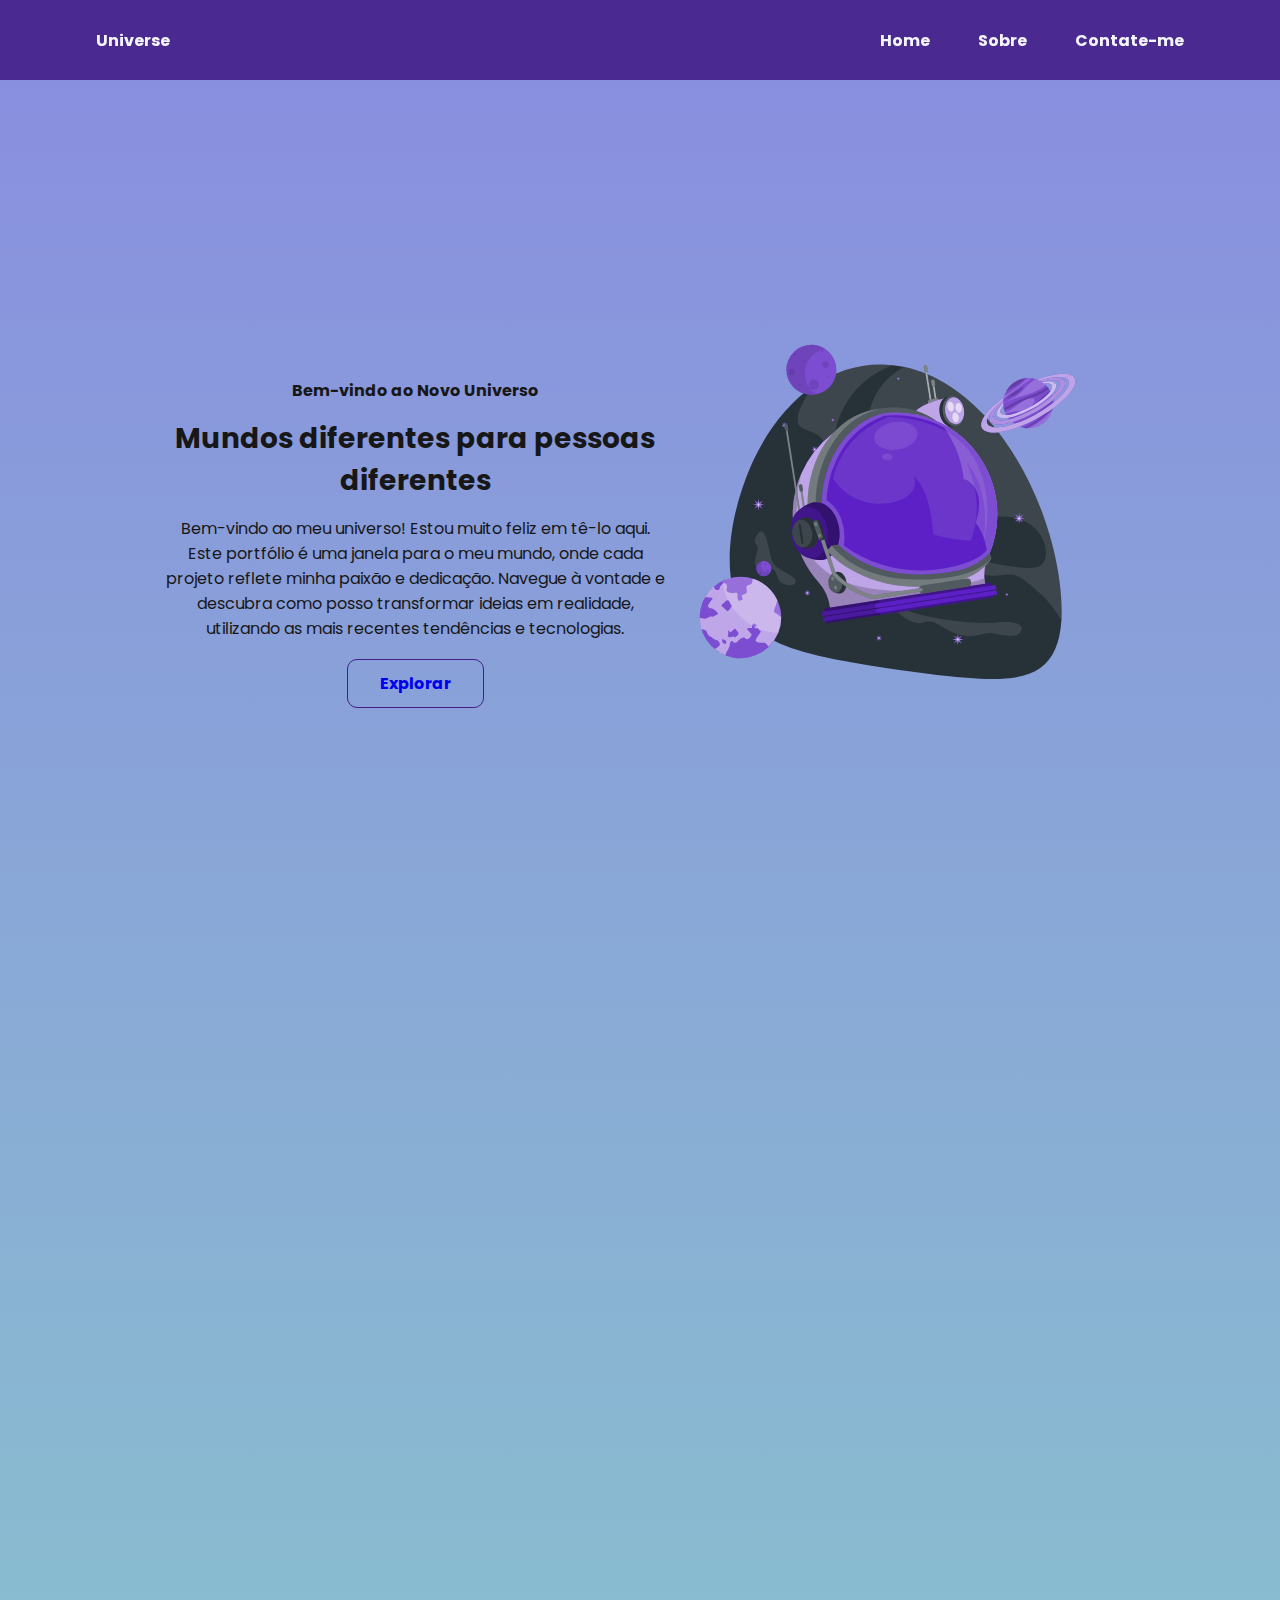
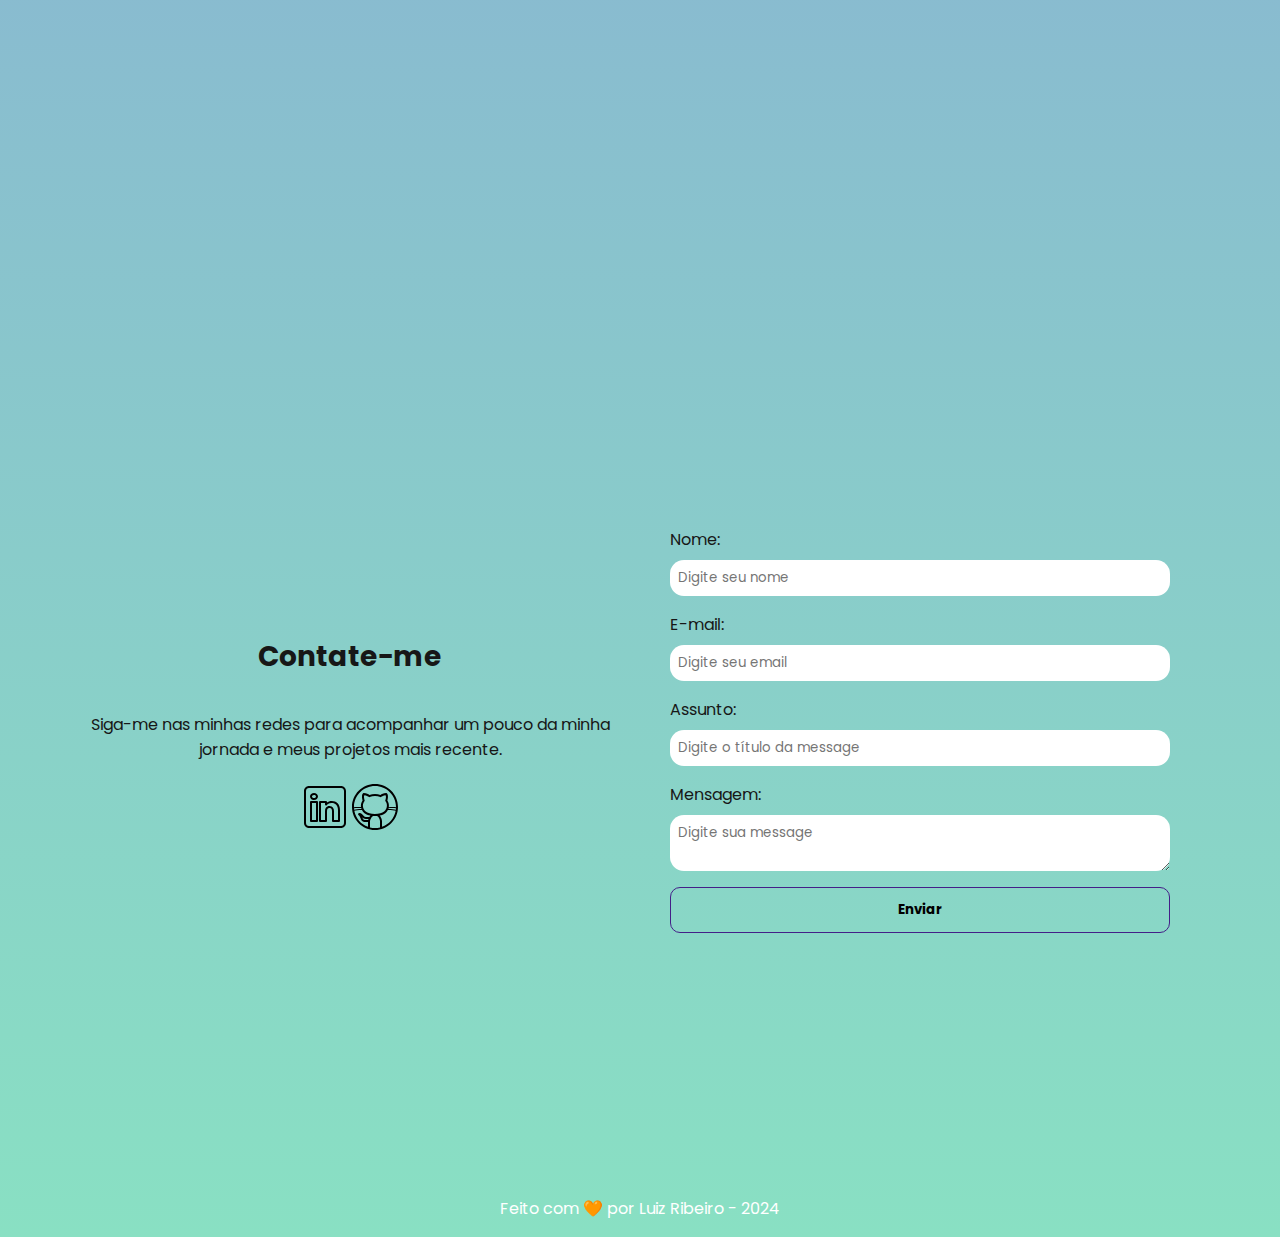
<file: index.html>
﻿<!DOCTYPE html>
<html lang="pt-br">
<html>
<head>
    <meta charset="UTF-8">
    <meta name="viewport" content="width=device-width, initial-scale=1.0">
    <meta name="description" content="Projeto Portfólio">
    <meta name="author" content="Luiz Ribeiro">
    <meta name="keywords" content="HTML, CSS, JavaScript">
    <link rel="icon" href="./assets/img/favicon.svg" />
    <link rel="stylesheet" href="./assets/css/style.css">
    <title>Universe</title>
</head>
<body>
    <header class="menu_container flex">
        <div id="header_content" class="menu_content">

            <div id="titulo">
                <a href="#">Universe</a>
            </div>

            <div id="menu" class="flex">
                <nav>
                    <ul class="flex menu_lista">
                        <li><a href="#">Home</a></li>
                        <li><a href="#about">Sobre</a></li>
                        <li><a href="#contact">Contate-me</a></li>
                    </ul>
                </nav>
            </div>
        </div>
    </header>
    <!-- Main -->
     <main>
          <!-- Section Home -->
        <section id="home">
            <article id="home_texto">

                <h4 class="texto">Bem-vindo ao Novo Universo</h4>
                <h1 class="texto texto-destaque" >Mundos diferentes para pessoas diferentes</h1>
                <p  class="texto descricao">
                    Bem-vindo ao meu universo! Estou muito feliz em tê-lo aqui. Este portfólio é uma janela para o meu mundo, onde cada projeto reflete minha paixão e dedicação.
                    Navegue à vontade e descubra como posso transformar ideias em realidade, utilizando as mais recentes tendências e tecnologias.
                </p>

                <a class="botao" target="_blank" href="https://github.com/luizribeiro-dev" alt="Github da Generation Brasil">
                    Explorar
                </a>
            </article>

            <article id="home_imagem">
                <img src="./assets/img/astronauta.svg" alt="Capacete de Astronauta Animado" width="450">
            </article>
        </section>

        <!-- Section About -->
        <section id="about" class="flex">

         
        </section>
        <!-- Section Contact -->
        <section id="contact" class="contato_container">
            <article id="redes_sociais" class="flex contato_content">

                <h4 class="texto texto-destaque">Contate-me</h4>
                <p>Siga-me nas minhas redes para acompanhar um pouco da minha jornada e meus projetos mais recente.</p>

                <div id="icones_redes_sociais" class="flex social_container">
                    <a href="https://www.linkedin.com/in/-luizribeiro/" class="social_icon" target="_blank">
                        <img src="assets/img/linkedin.svg" alt="LinkedIn" />
                    </a>
                    <a href="https://github.com/luizribeiro-dev" class="social_icon" target="_blank">
                        <img src="assets/img/github.svg" alt="Github" />
                    </a>
                    <!-- <a href="" class="social_icon">
                        <img src="assets/img/instagram.svg" alt="Instagram" />
                    </a> -->
                </div>

            </article>
            <form id="formulario" action="https://formsubmit.co/e7ae5fc4a69f90fbe2d2658a27c2022d" method="POST">

                <input type="hidden" name="_next" value="https://luizribeiro-dev.github.io/html/success.html">
                <input type="hidden" name="_captcha" value="false">

                <label for="name">Nome: </label>
                <input id="name" type="text" name="name" placeholder="Digite seu nome" >
                <span id="txtNome"></span>

                <label for="email">E-mail: </label>
                <input id="email" type="text" name="email" placeholder="Digite seu email" >
                <span id="txtEmail"></span>
                
                <label for="subject">Assunto: </label>
                <input id="subject" type="text" name="subject" placeholder="Digite o título da message" >
                <span id="txtSubject"></span>

                <label for="message">Mensagem: </label>
                <textarea id="message" name="message" placeholder="Digite sua message" ></textarea>

                <button class="botao" type="submit">Enviar</button> 
            </form>
        </section>
     </main>
     <footer>
        Feito com 🧡 por Luiz Ribeiro - 2024
    </footer>
    <script src= "./assets/js/script.js"></script>
</body>
</html>
</file>
<file: assets/css/style.css>
@import url('https://fonts.googleapis.com/css2?family=Poppins:wght@400;700;900&display=swap'); 
* {
    margin: 0;
    padding: 0;
    text-decoration: none;
    font-family: "Poppins", system-ui;
}
:root{
    --purple-200: #9a7bd1;

    --purple-500: #6b36c8;

    --purple-800: #441f88;

    --black-800: #171717;

    --gray-200: #cccccc;

    --gray-400: #505861;

    --white: #ffffff;
}


html{
    scroll-behavior: smooth;
}

body{
    background-image: linear-gradient(to top, #89E0C3 0%, #898DE0 100%);
    color: var(--black-800);
}

.botao{
    padding: 12px 32px;
    border: 1px solid var(--purple-800);
    border-radius: 10px;
    text-align: center;
    font-weight: 700;
    ;
}

.botao_success {
    text-align: center;
    display: inline-block;
    margin: 20px 0;
    text-decoration: none;
}

.botao:hover{
    color: var(--gray-200);
    background-color: var(--purple-800);
    transition: 0.3s ease-out;
}

.flex {
    display: flex;
    justify-content: center;
    align-items: center;
}


/* Estilização seção header */

.menu_container {
    background-color: var(--purple-800);
    position: sticky;
    top: 0;
    filter: opacity(0.9);
    height: 80px;
}

.menu_container a {
    font-size: 16px;
    color: var(--white);
    font-weight: bold;
    padding: 0 1rem;
}

.menu_container a:hover {
    color: var(--purple-200);
}

.menu_content {
    max-width: 1120px;
    padding: 0 24px;
    width: 100%;
    display: flex;
    justify-content: space-between;
    align-items: center;
}

.menu_lista {
    list-style: none;
}

.menu_lista li {
    margin: 0 0 0 16px;
}

#home {
    display: flex;
    justify-content: center;
    align-items: center;
    height: 100vh;

}
#home_texto {
    max-width: 500px;
    text-align: center;
}
#about {
    height: 100vh;
}
.texto {
    margin: 0.9rem 0;
}
.texto-destaque {
    font-size: 28px;
}
.descricao {
    margin-bottom: 30px;
}
#profile-picture {
    width: 320px;
    border-radius: 100%;
    background: linear-gradient(45deg, #F48ACE 0%, #493A97 100%);
    padding: 5px;
}
#sobre_texto {
    max-width: 650px;
    text-align: center;
    padding: 0 30px;
}
#sobre_github {
    justify-content: space-evenly;
}

/* Section Contatos */
.contato_container {
    display:grid;
    grid-template-columns: repeat(auto-fill,540px);
    align-items: center;
    max-width: 1120px;
    margin: auto;
    height: 100vh;
    gap:30px;
}

.contato_content {
    gap: 20px;
    flex-direction: column;
    text-align: center;
}
.social_container a img {
   width: 50px;
}
.social_icon:hover {
    filter: 
    brightness(0) 
    saturate(100%) 
    invert(30%) 
    sepia(70%) 
    saturate(1418%) 
    hue-rotate(238deg) 
    brightness(84%) 
    contrast(109%);

    transition: 0.3s;
}

form {
    display:flex;
    flex-direction: column;
    padding: 20px;
}

form input,textarea {
    margin: 8px 0 16px;
    padding: 8px;
    border-radius:14px;
    border:none;
}

form button {
    background-color: transparent;
    cursor:pointer;
}

/* Footer */
footer {
    background-color: var(#493A97);
    padding: 1rem;
    text-align: center;
    color: var(--white);
}
</file>
